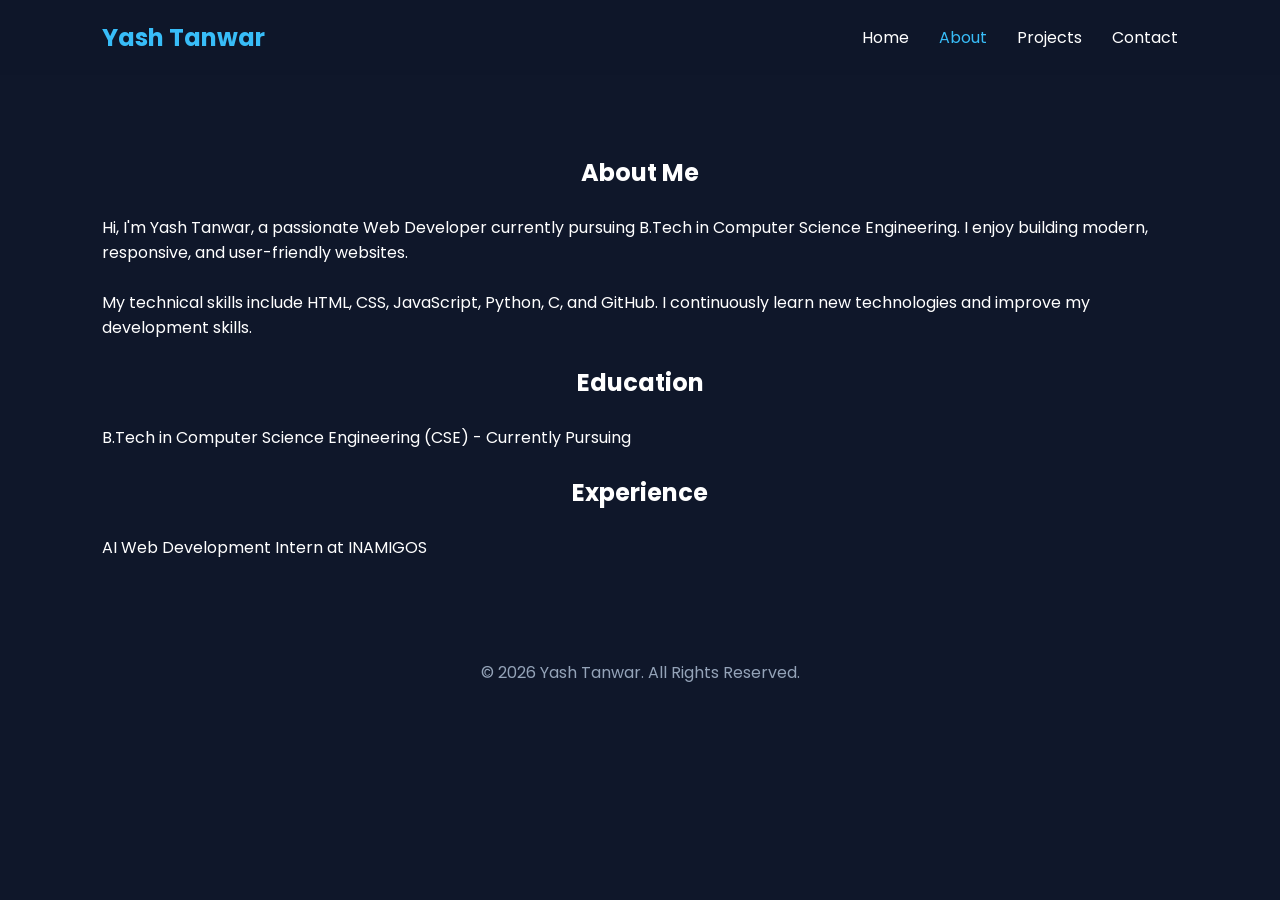
<file: about.html>
<!DOCTYPE html>
<html lang="en">
<head>
    <meta charset="UTF-8">
    <meta name="viewport" content="width=device-width, initial-scale=1.0">
    <title>About | Yash Tanwar</title>
    <link rel="stylesheet" href="style.css">
</head>
<body>

<nav class="navbar">
    <div class="logo">Yash Tanwar</div>

    <ul class="nav-links">
        <li><a href="index.html">Home</a></li>
        <li><a href="about.html" class="active">About</a></li>
        <li><a href="projects.html">Projects</a></li>
        <li><a href="contact.html">Contact</a></li>
    </ul>
</nav>

<section class="about-section reveal">

    <h2>About Me</h2>

    <p>
        Hi, I'm Yash Tanwar, a passionate Web Developer
        currently pursuing B.Tech in Computer Science
        Engineering. I enjoy building modern, responsive,
        and user-friendly websites.
    </p>

    <br>

    <p>
        My technical skills include HTML, CSS,
        JavaScript, Python, C, and GitHub.
        I continuously learn new technologies
        and improve my development skills.
    </p>

    <br>

    <h2>Education</h2>

    <p>
        B.Tech in Computer Science Engineering (CSE)
        - Currently Pursuing
    </p>

    <br>

    <h2>Experience</h2>

    <p>
        AI Web Development Intern at INAMIGOS
    </p>

</section>

<footer>
    <p>© 2026 Yash Tanwar. All Rights Reserved.</p>
</footer>

<script src="script.js"></script>

</body>
</html>
</file>
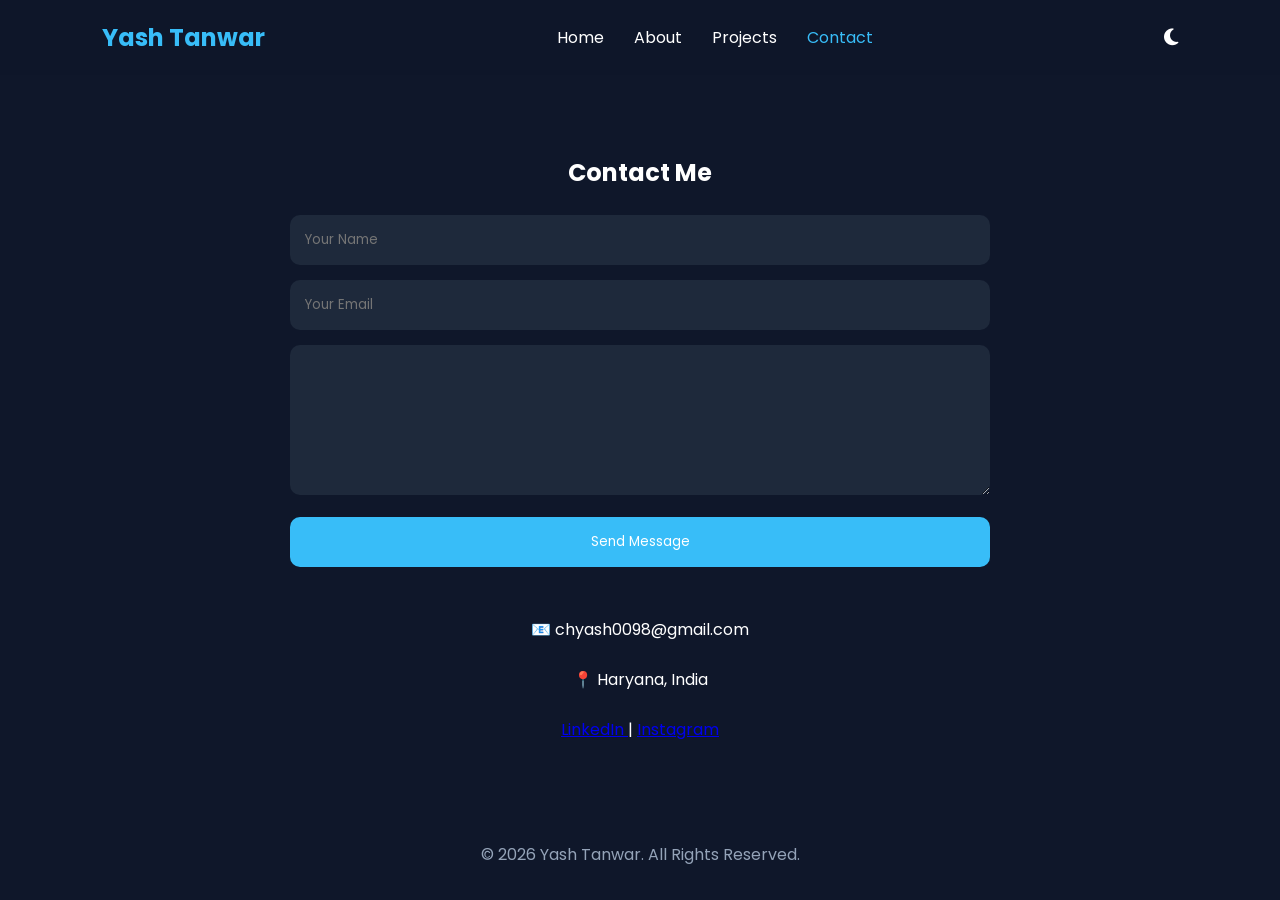
<file: contact.html>
<!DOCTYPE html>
<html lang="en">
<head>
    <meta charset="UTF-8">
    <meta name="viewport" content="width=device-width, initial-scale=1.0">
    <title>Contact | Yash Tanwar</title>
    <link rel="stylesheet" href="style.css">
    <link rel="stylesheet"
    href="https://cdnjs.cloudflare.com/ajax/libs/font-awesome/6.5.1/css/all.min.css">
</head>
<body>

    <!-- Navbar -->
    <nav class="navbar">
        <div class="logo">Yash Tanwar</div>

        <ul class="nav-links">
            <li><a href="index.html">Home</a></li>
            <li><a href="about.html">About</a></li>
            <li><a href="projects.html">Projects</a></li>
            <li><a href="contact.html" class="active">Contact</a></li>
        </ul>

        <button id="theme-toggle">
            <i class="fas fa-moon"></i>
        </button>
    </nav>

    <!-- Contact Section -->
    <section class="contact-section reveal">

        <h2>Contact Me</h2>

        <form class="contact-form">

            <input
                type="text"
                placeholder="Your Name"
                required
            >

            <input
                type="email"
                placeholder="Your Email"
                required
            >

            <textarea
                rows="6"
                placeholder="Your Message"
                required>
            </textarea>

            <button type="submit">
                Send Message
            </button>

        </form>

        <br><br>

        <div style="text-align:center;">
            <p>📧 chyash0098@gmail.com</p>
            <br>
            <p>📍 Haryana, India</p>
            <br>

            <a href="https://www.linkedin.com/in/yash-tanwar-47b9943a5"
               target="_blank">
               LinkedIn
            </a>

            |
            
            <a href="https://instagram.com/yash_chaudhary0098"
               target="_blank">
               Instagram
            </a>

        </div>

    </section>

    <footer>
        <p>© 2026 Yash Tanwar. All Rights Reserved.</p>
    </footer>

    <script src="script.js"></script>

</body>
</html>
</file>
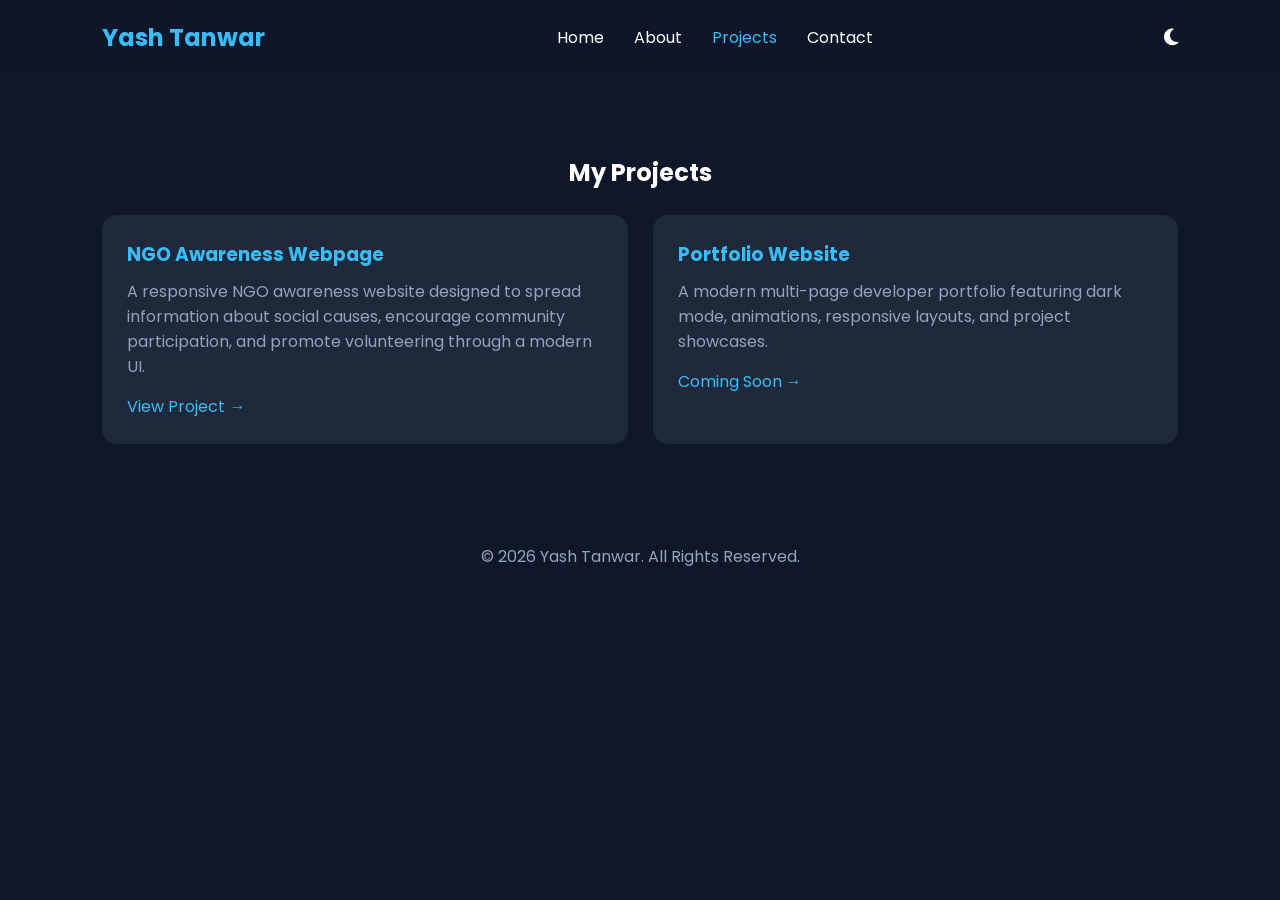
<file: projects.html>
<!DOCTYPE html>
<html lang="en">
<head>
    <meta charset="UTF-8">
    <meta name="viewport" content="width=device-width, initial-scale=1.0">
    <title>Projects | Yash Tanwar</title>
    <link rel="stylesheet" href="style.css">
    <link rel="stylesheet"
    href="https://cdnjs.cloudflare.com/ajax/libs/font-awesome/6.5.1/css/all.min.css">
</head>
<body>

    <!-- Navbar -->
    <nav class="navbar">
        <div class="logo">Yash Tanwar</div>

        <ul class="nav-links">
            <li><a href="index.html">Home</a></li>
            <li><a href="about.html">About</a></li>
            <li><a href="projects.html" class="active">Projects</a></li>
            <li><a href="contact.html">Contact</a></li>
        </ul>

        <button id="theme-toggle">
            <i class="fas fa-moon"></i>
        </button>
    </nav>

    <!-- Projects Section -->
    <section class="project-section reveal">

        <h2>My Projects</h2>

        <div class="projects-grid">

            <div class="project-card">
                <h3>NGO Awareness Webpage</h3>

                <p>
                    A responsive NGO awareness website designed
                    to spread information about social causes,
                    encourage community participation, and
                    promote volunteering through a modern UI.
                </p>

                <a href="https://tanwary816.github.io/NGO-AWARENESS-WEBPAGE/"
                   target="_blank">
                    View Project →
                </a>
            </div>

            <!-- Future Project Card -->
            <div class="project-card">
                <h3>Portfolio Website</h3>

                <p>
                    A modern multi-page developer portfolio
                    featuring dark mode, animations,
                    responsive layouts, and project showcases.
                </p>

                <a href="#">
                    Coming Soon →
                </a>
            </div>

        </div>

    </section>

    <footer>
        <p>© 2026 Yash Tanwar. All Rights Reserved.</p>
    </footer>

    <script src="script.js"></script>

</body>
</html>
</file>
<file: style.css>
/* Google Font */
@import url('https://fonts.googleapis.com/css2?family=Poppins:wght@300;400;500;600;700&display=swap');

:root{
    --bg:#0f172a;
    --card:#1e293b;
    --text:#ffffff;
    --accent:#38bdf8;
    --secondary:#94a3b8;
}

.light-theme{
    --bg:#f8fafc;
    --card:#ffffff;
    --text:#0f172a;
    --accent:#0284c7;
    --secondary:#64748b;
}

*{
    margin:0;
    padding:0;
    box-sizing:border-box;
    font-family:'Poppins',sans-serif;
}

html{
    scroll-behavior:smooth;
}

body{
    background:var(--bg);
    color:var(--text);
    transition:.3s;
}

/* Navbar */

.navbar{
    display:flex;
    justify-content:space-between;
    align-items:center;
    padding:20px 8%;
    background:rgba(15,23,42,.9);
    backdrop-filter:blur(10px);
    position:sticky;
    top:0;
    z-index:1000;
}

.logo{
    font-size:1.5rem;
    font-weight:700;
    color:var(--accent);
}

.nav-links{
    display:flex;
    gap:30px;
    list-style:none;
}

.nav-links a{
    text-decoration:none;
    color:var(--text);
    transition:.3s;
}

.nav-links a:hover,
.nav-links .active{
    color:var(--accent);
}

#theme-toggle{
    background:none;
    border:none;
    color:var(--text);
    font-size:1.2rem;
    cursor:pointer;
}

/* Hero */

.hero{
    min-height:90vh;
    display:flex;
    justify-content:space-between;
    align-items:center;
    padding:80px 8%;
    gap:50px;
}

.hero-content{
    flex:1;
}

.hero-content h3{
    color:var(--accent);
}

.hero-content h1{
    font-size:4rem;
    margin:10px 0;
}

.hero-content h2{
    min-height:50px;
    margin-bottom:15px;
}

.hero-content p{
    color:var(--secondary);
    line-height:1.8;
    max-width:600px;
}

.hero-buttons{
    margin-top:25px;
    display:flex;
    gap:15px;
}

.btn,
.btn-outline{
    padding:12px 24px;
    text-decoration:none;
    border-radius:8px;
    transition:.3s;
}

.btn{
    background:var(--accent);
    color:#fff;
}

.btn:hover{
    transform:translateY(-3px);
}

.btn-outline{
    border:2px solid var(--accent);
    color:var(--accent);
}

.btn-outline:hover{
    background:var(--accent);
    color:#fff;
}

.social-icons{
    margin-top:25px;
}

.social-icons a{
    color:var(--text);
    font-size:1.5rem;
    margin-right:15px;
    transition:.3s;
}

.social-icons a:hover{
    color:var(--accent);
}

.hero-image{
    flex:1;
    display:flex;
    justify-content:center;
}

.hero-image img{
    width:350px;
    height:350px;
    object-fit:cover;
    border-radius:50%;
    border:4px solid var(--accent);
    box-shadow:0 0 30px rgba(56,189,248,.4);
}

/* Sections */

.overview,
.skills-preview,
.about-section,
.project-section,
.contact-section{
    padding:80px 8%;
}

.overview h2,
.skills-preview h2,
.about-section h2,
.project-section h2,
.contact-section h2{
    text-align:center;
    margin-bottom:25px;
}

.overview p{
    max-width:900px;
    margin:auto;
    text-align:center;
    color:var(--secondary);
}

/* Skills */

.skill-container{
    display:flex;
    flex-wrap:wrap;
    justify-content:center;
    gap:15px;
}

.skill-container span{
    background:var(--card);
    padding:12px 20px;
    border-radius:30px;
    box-shadow:0 0 10px rgba(0,0,0,.2);
}

/* Projects */

.projects-grid{
    display:grid;
    grid-template-columns:repeat(auto-fit,minmax(300px,1fr));
    gap:25px;
}

.project-card{
    background:var(--card);
    padding:25px;
    border-radius:15px;
    transition:.3s;
}

.project-card:hover{
    transform:translateY(-10px);
}

.project-card h3{
    margin-bottom:10px;
    color:var(--accent);
}

.project-card p{
    color:var(--secondary);
}

.project-card a{
    display:inline-block;
    margin-top:15px;
    color:var(--accent);
    text-decoration:none;
}

/* Contact */

.contact-form{
    max-width:700px;
    margin:auto;
}

.contact-form input,
.contact-form textarea{
    width:100%;
    padding:15px;
    margin-bottom:15px;
    border:none;
    border-radius:10px;
    background:var(--card);
    color:var(--text);
}

.contact-form button{
    width:100%;
    padding:15px;
    border:none;
    background:var(--accent);
    color:#fff;
    border-radius:10px;
    cursor:pointer;
}

/* Footer */

footer{
    text-align:center;
    padding:20px;
    color:var(--secondary);
}

/* Reveal Animation */

.reveal{
    opacity:0;
    transform:translateY(50px);
    transition:1s;
}

.reveal.active{
    opacity:1;
    transform:translateY(0);
}

/* Responsive */

@media(max-width:900px){

    .hero{
        flex-direction:column;
        text-align:center;
    }

    .hero-content h1{
        font-size:3rem;
    }

    .hero-image img{
        width:250px;
        height:250px;
    }

    .nav-links{
        gap:15px;
    }
}

@media(max-width:600px){

    .navbar{
        flex-direction:column;
        gap:15px;
    }

    .nav-links{
        flex-wrap:wrap;
        justify-content:center;
    }

    .hero-content h1{
        font-size:2.3rem;
    }
}
</file>
